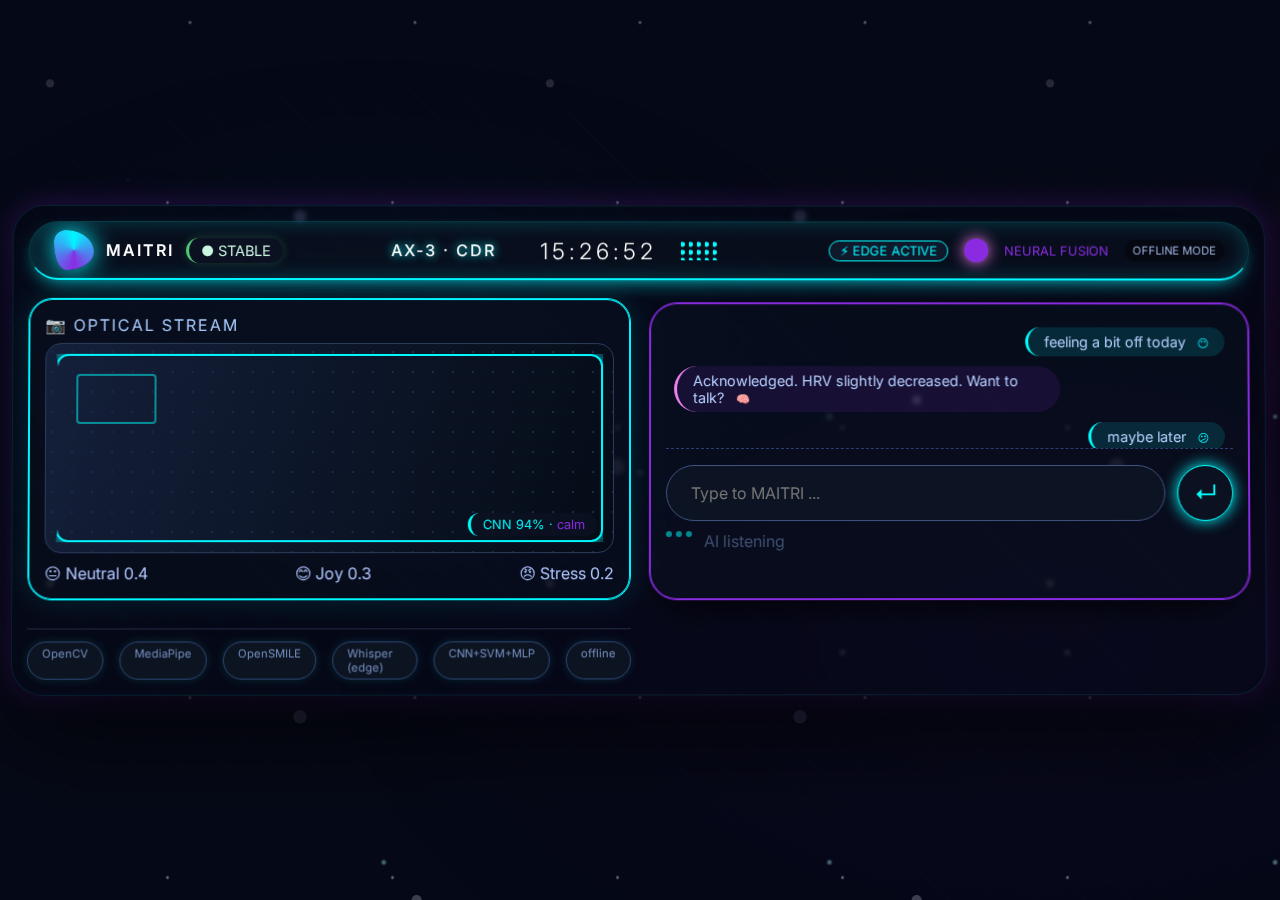
<file: frontendhcj/index.html>
<!DOCTYPE html>
<html lang="en">

<head>
    <meta charset="UTF-8">
    <meta name="viewport" content="width=device-width, initial-scale=1.0">
    <title>MAITRI · deep space cognitive safety</title>
    <style>
        * {
            margin: 0;
            padding: 0;
            box-sizing: border-box;
            font-family: 'Inter', system-ui, -apple-system, 'Segoe UI', Roboto, 'Helvetica Neue', sans-serif;
        }

        body {
            min-height: 100vh;
            background-color: #050816;
            display: flex;
            align-items: center;
            justify-content: center;
            overflow-x: hidden;
            position: relative;
        }

        /* ===== DEEP SPACE PARALLAX STARFIELD ===== */
        .starfield {
            position: fixed;
            top: 0;
            left: 0;
            width: 100%;
            height: 100%;
            z-index: 0;
            pointer-events: none;
            perspective: 600px;
            transform-style: preserve-3d;
        }

        .layer {
            position: absolute;
            top: 0;
            left: 0;
            width: 100%;
            height: 100%;
            will-change: transform;
            transition: transform 0.1s ease-out;
        }

        .layer-1 {
            background: radial-gradient(2px 2px at 20px 30px, #fff, rgba(0, 0, 0, 0)), radial-gradient(2px 2px at 40px 70px, #ddd, rgba(0, 0, 0, 0)), radial-gradient(1px 1px at 130px 290px, #fff, rgba(0, 0, 0, 0)), radial-gradient(2px 2px at 290px 90px, #ccc, rgba(0, 0, 0, 0)), radial-gradient(1px 1px at 800px 500px, #fff, rgba(0, 0, 0, 0)), radial-gradient(2px 2px at 1200px 350px, #eee, rgba(0, 0, 0, 0));
            background-size: 200px 200px;
            background-repeat: repeat;
            opacity: 0.5;
            animation: driftVerySlow 200s linear infinite;
        }

        .layer-2 {
            background: radial-gradient(3px 3px at 10px 20px, #aaf0ff, rgba(0, 0, 0, 0)), radial-gradient(4px 4px at 250px 470px, #8aacff, rgba(0, 0, 0, 0)), radial-gradient(3px 3px at 650px 820px, #b0e0ff, rgba(0, 0, 0, 0)), radial-gradient(3px 3px at 950px 200px, #cdd9ff, rgba(0, 0, 0, 0));
            background-size: 400px 400px;
            background-repeat: repeat;
            opacity: 0.6;
            animation: driftSlow 160s linear infinite;
        }

        .layer-3 {
            background: url('data:image/svg+xml;utf8,<svg width="300" height="300" viewBox="0 0 300 300" xmlns="http://www.w3.org/2000/svg"><circle cx="30" cy="50" r="2.5" fill="%23ffffff" opacity="0.4"><animate attributeName="opacity" values="0.2;0.7;0.2" dur="8s" repeatCount="indefinite" /></circle><circle cx="180" cy="130" r="4" fill="%23b0c4ff" opacity="0.3"><animate attributeName="opacity" values="0.3;0.8;0.3" dur="11s" repeatCount="indefinite" /></circle><circle cx="250" cy="240" r="3" fill="%23e0e8ff" opacity="0.5"><animate attributeName="opacity" values="0.5;1;0.5" dur="9s" repeatCount="indefinite" /></circle><circle cx="70" cy="280" r="5" fill="%23ffffff" opacity="0.2"><animate attributeName="opacity" values="0.2;0.6;0.2" dur="12s" repeatCount="indefinite" /></circle></svg>');
            background-size: 500px 500px;
            opacity: 0.4;
            animation: driftMedium 140s linear infinite;
            mix-blend-mode: screen;
        }

        .layer-4 {
            background: radial-gradient(ellipse at 30% 40%, rgba(0, 191, 255, 0.03) 0%, transparent 40%), radial-gradient(ellipse at 80% 70%, rgba(138, 43, 226, 0.03) 0%, transparent 50%);
            animation: nebulaDrift 240s ease-in-out infinite alternate;
        }

        @keyframes driftVerySlow {
            0% {
                background-position: 0 0;
            }

            100% {
                background-position: 1000px 800px;
            }
        }

        @keyframes driftSlow {
            0% {
                background-position: 0 0;
            }

            100% {
                background-position: 800px 1200px;
            }
        }

        @keyframes driftMedium {
            0% {
                background-position: 0 0;
            }

            100% {
                background-position: -600px 900px;
            }
        }

        @keyframes nebulaDrift {
            0% {
                transform: scale(1) translateX(0%) translateY(0%);
                opacity: 0.3;
            }

            100% {
                transform: scale(1.2) translateX(-4%) translateY(-3%);
                opacity: 0.5;
            }
        }

        /* ===== MAIN DASHBOARD (glass, layered) ===== */
        .dashboard {
            position: relative;
            z-index: 20;
            width: 1440px;
            max-width: 98vw;
            margin: 20px auto;
            padding: 16px;
            display: flex;
            flex-direction: column;
            gap: 18px;
            border-radius: 32px;
            backdrop-filter: blur(2px);
            transform: perspective(1200px) rotateX(0.5deg) rotateY(0.2deg);
            box-shadow: 0 40px 100px rgba(0, 0, 0, 0.7), 0 0 0 1px rgba(0, 247, 255, 0.1) inset, 0 0 30px rgba(138, 43, 226, 0.3);
            transition: transform 0.2s ease;
        }

        /* top bar glass */
        .top-bar {
            background: rgba(11, 17, 32, 0.5);
            backdrop-filter: blur(18px) saturate(200%);
            -webkit-backdrop-filter: blur(18px) saturate(200%);
            border-radius: 60px;
            padding: 8px 24px;
            border: 1px solid rgba(0, 247, 255, 0.2);
            border-bottom: 2px solid #00F7FF;
            box-shadow: 0 8px 20px -10px #00F7FF, 0 0 20px rgba(0, 247, 255, 0.2) inset;
            display: flex;
            align-items: center;
            justify-content: space-between;
            position: relative;
            overflow: hidden;
        }

        .top-bar::after {
            content: '';
            position: absolute;
            top: 0;
            left: -100%;
            width: 50%;
            height: 2px;
            background: linear-gradient(90deg, transparent, #00F7FF, #8A2BE2, transparent);
            animation: shimmer 5s infinite;
        }

        @keyframes shimmer {
            0% {
                left: -100%;
            }

            50% {
                left: 150%;
            }

            100% {
                left: -100%;
            }
        }

        .logo-area {
            display: flex;
            align-items: center;
            gap: 12px;
        }

        .neural-logo {
            width: 40px;
            height: 40px;
            background: conic-gradient(from 0deg, #00F7FF, #8A2BE2, #00F7FF);
            border-radius: 30% 70% 70% 30% / 30% 55% 45% 70%;
            animation: pulseLogo 4s infinite alternate;
            box-shadow: 0 0 25px #00F7FF;
        }

        @keyframes pulseLogo {
            0% {
                border-radius: 30% 70% 70% 30% / 30% 55% 45% 70%;
            }

            100% {
                border-radius: 50% 50% 40% 60% / 60% 40% 60% 40%;
            }
        }

        .mission-id {
            font-weight: 500;
            color: white;
            letter-spacing: 2px;
            text-shadow: 0 0 10px cyan;
        }

        .status-badge {
            background: #0B1120;
            border-left: 3px solid #50C878;
            padding: 4px 12px;
            border-radius: 40px;
            color: #ccf5e0;
            font-size: 0.9rem;
            font-weight: 400;
            box-shadow: 0 0 10px #50C87840;
        }

        .clock {
            color: white;
            font-size: 1.4rem;
            font-weight: 300;
            letter-spacing: 4px;
            margin-left: 20px;
        }

        .waveform {
            width: 40px;
            height: 20px;
            background: radial-gradient(circle at 20% 50%, cyan 2px, transparent 3px);
            background-size: 8px 8px;
            animation: waveAnim 1s infinite alternate;
        }

        @keyframes waveAnim {
            0% {
                background-position: 0% 0%;
            }

            100% {
                background-position: 100% 0%;
            }
        }

        .right-tags {
            display: flex;
            gap: 16px;
            color: #a0b5e0;
            font-size: 0.8rem;
            font-weight: 400;
            align-items: center;
        }

        .privacy-shield {
            width: 24px;
            height: 24px;
            background: #8A2BE2;
            border-radius: 50%;
            box-shadow: 0 0 15px violet;
            animation: softPulse 2s infinite;
        }

        @keyframes softPulse {
            0% {
                opacity: 0.7;
            }

            50% {
                opacity: 1;
            }

            100% {
                opacity: 0.7;
            }
        }

        /* two column emotion panel */
        .emotion-grid {
            display: grid;
            grid-template-columns: 1fr 1fr;
            gap: 18px;
        }

        .camera-card {
            background: rgba(11, 17, 32, 0.4);
            backdrop-filter: blur(12px);
            border-radius: 24px;
            border: 1px solid #00F7FF;
            box-shadow: 0 0 30px #00f7ff20, 0 0 0 1px #00f7ff inset;
            padding: 16px;
            transition: all 0.3s ease;
            transform-style: preserve-3d;
        }

        .camera-feed {
            background: #0a0e1a;
            border-radius: 16px;
            height: 210px;
            background-image: radial-gradient(circle at 30% 40%, #1a2a4a 1px, transparent 1px), linear-gradient(110deg, #14203a, #050b16);
            background-size: 20px 20px, 100%;
            position: relative;
            overflow: hidden;
            border: 1px solid #2a3b5a;
        }

        .feed-overlay {
            position: absolute;
            top: 10px;
            left: 10px;
            right: 10px;
            bottom: 10px;
            border: 2px solid #00F7FF;
            border-radius: 12px;
            box-shadow: 0 0 20px cyan;
            clip-path: polygon(0% 0%, 100% 0%, 100% 100%, 0% 100%, 5% 5%, 95% 5%, 95% 95%, 5% 95%);
        }

        .confidence-tag {
            position: absolute;
            bottom: 16px;
            right: 16px;
            background: #0B1120DD;
            color: #00F7FF;
            border-radius: 40px;
            padding: 4px 12px;
            font-size: 0.8rem;
            border-left: 3px solid cyan;
        }

        .multimodal {
            background: rgba(11, 17, 32, 0.3);
            backdrop-filter: blur(12px);
            border-radius: 24px;
            border: 1px solid #8A2BE2;
            padding: 16px;
            display: flex;
            flex-wrap: wrap;
            gap: 12px;
            justify-content: center;
        }

        .ring {
            width: 90px;
            height: 90px;
            border-radius: 50%;
            background: conic-gradient(#00F7FF 0deg 120deg, #8A2BE2 120deg 300deg, #233 300deg 360deg);
            display: flex;
            align-items: center;
            justify-content: center;
            position: relative;
            animation: rotateRing 8s linear infinite;
            box-shadow: 0 0 20px #00f7ff, inset 0 0 10px black;
        }

        .ring::after {
            content: '';
            position: absolute;
            width: 70px;
            height: 70px;
            background: #0B1120;
            border-radius: 50%;
        }

        .ring-inner {
            position: relative;
            z-index: 2;
            color: white;
            font-weight: 700;
            font-size: 1.5rem;
            text-shadow: 0 0 10px cyan;
        }

        @keyframes rotateRing {
            0% {
                transform: rotate(0deg);
            }

            100% {
                transform: rotate(360deg);
            }
        }

        /* CHAT MODULE */
        .chat-module {
            background: rgba(11, 17, 32, 0.4);
            backdrop-filter: blur(16px);
            border-radius: 28px;
            border: 1px solid #8A2BE2;
            padding: 16px;
            margin-top: 4px;
            transform: perspective(800px) rotateX(0.2deg);
            box-shadow: 0 20px 40px -20px black, 0 0 0 1px #8A2BE2 inset;
        }

        .chat-history {
            height: 130px;
            overflow-y: auto;
            padding: 8px;
            display: flex;
            flex-direction: column;
            gap: 10px;
            color: #b5d0ff;
            font-size: 0.9rem;
            border-bottom: 1px dashed #2a3f6e;
        }

        .msg-user {
            align-self: flex-end;
            background: #00F7FF20;
            padding: 6px 16px;
            border-radius: 40px;
            border-left: 3px solid cyan;
            max-width: 70%;
        }

        .msg-maitri {
            align-self: flex-start;
            background: #8A2BE220;
            padding: 6px 16px;
            border-radius: 40px;
            border-left: 3px solid violet;
            max-width: 70%;
        }

        .emotion-badge {
            font-size: 0.7rem;
            color: #00F7FF;
            margin-left: 8px;
        }

        .input-area {
            margin-top: 16px;
            display: flex;
            gap: 12px;
            position: relative;
        }

        .chat-input {
            flex: 1;
            background: #0c1322;
            border: 1px solid #3f5280;
            border-radius: 60px;
            padding: 14px 24px;
            color: white;
            font-size: 1rem;
            transition: all 0.2s;
            box-shadow: 0 0 10px transparent;
            outline: none;
            transform-style: preserve-3d;
        }

        .chat-input:focus {
            border-color: #00F7FF;
            box-shadow: 0 0 30px #00f7ff, 0 0 0 2px #00f7ff40 inset;
            transform: perspective(400px) translateZ(6px) rotateX(0.4deg);
            background: #0f172f;
        }

        .input-glow-effect {
            position: absolute;
            bottom: 0;
            left: 20px;
            width: 60%;
            height: 2px;
            background: cyan;
            filter: blur(8px);
            opacity: 0;
            transition: 0.3s;
        }

        .chat-input:focus~.input-glow-effect {
            opacity: 1;
            width: 80%;
        }

        .send-btn {
            width: 56px;
            height: 56px;
            border-radius: 60px;
            background: #0B1120;
            border: 1px solid cyan;
            color: cyan;
            font-size: 24px;
            display: flex;
            align-items: center;
            justify-content: center;
            transition: 0.2s;
            box-shadow: 0 0 15px cyan;
        }

        .send-btn:hover {
            transform: translateY(-3px);
            background: cyan;
            color: black;
            box-shadow: 0 10px 25px cyan;
        }

        .typing-indicator {
            display: flex;
            gap: 4px;
            padding: 10px 0;
        }

        .dot {
            width: 6px;
            height: 6px;
            background: cyan;
            border-radius: 50%;
            animation: bounce 1.2s infinite;
        }

        .dot:nth-child(2) {
            animation-delay: 0.2s;
        }

        .dot:nth-child(3) {
            animation-delay: 0.4s;
        }

        @keyframes bounce {

            0%,
            60%,
            100% {
                transform: translateY(0);
            }

            30% {
                transform: translateY(-6px);
            }
        }

        /* alert panel + subtle neural lines */
        .alert-panel {
            position: fixed;
            right: -400px;
            top: 20%;
            width: 360px;
            background: rgba(20, 10, 30, 0.7);
            backdrop-filter: blur(20px);
            border-radius: 24px 0 0 24px;
            border-left: 4px solid #ff3b6f;
            padding: 24px;
            transition: right 0.6s cubic-bezier(0.23, 1, 0.32, 1);
            z-index: 200;
            box-shadow: 0 0 70px #ff3b6f40;
        }

        .alert-panel.active {
            right: 0;
        }

        .risk-level {
            color: #ff6f91;
            font-weight: 700;
        }

        /* bottom system tags */
        .system-tags {
            display: flex;
            gap: 16px;
            justify-content: flex-end;
            margin-top: 10px;
            color: #7890c0;
            font-size: 0.7rem;
            border-top: 1px solid #202b44;
            padding-top: 12px;
        }

        .tag {
            background: #0c1422;
            padding: 4px 14px;
            border-radius: 60px;
            border: 1px solid #2e4370;
            box-shadow: 0 0 8px #00f7ff20;
        }

        /* neural network connecting lines (SVG overlay) */
        .neural-overlay {
            position: fixed;
            top: 0;
            left: 0;
            width: 100%;
            height: 100%;
            pointer-events: none;
            z-index: 15;
            opacity: 0.2;
            background: radial-gradient(circle at 10% 20%, #8A2BE2 0px, transparent 2px), repeating-linear-gradient(45deg, transparent, transparent 30px, #00f7ff10 30px, #00f7ff10 32px);
        }

        /* micro 3d card tilt is applied via transform on container, but also per card */
        .camera-card,
        .multimodal,
        .chat-module {
            transition: transform 0.2s;
        }

        .camera-card:hover {
            transform: perspective(800px) rotateX(0.5deg) rotateY(0.8deg) scale(1.01);
            box-shadow: 0 30px 50px #00f7ff30;
        }

        /* edge badge */
        .edge-badge {
            background: #0e1a2b;
            color: #00F7FF;
            border: 1px solid cyan;
            border-radius: 40px;
            padding: 2px 10px;
            animation: softPulse 3s infinite;
        }

        /* alert simulation trigger (hidden) */
        #alert-trigger {
            display: none;
        }

        /* responsive */
        @media (max-width: 900px) {
            .emotion-grid {
                grid-template-columns: 1fr;
            }
        }
    </style>
    <link href="https://fonts.googleapis.com/css2?family=Inter:wght@300;400;500;600;700&display=swap" rel="stylesheet">
</head>

<body>

    <!-- DEEP SPACE PARALLAX LAYERS -->
    <div class="starfield" id="starfield">
        <div class="layer layer-1" id="layer1" style="transform: translateZ(-200px) scale(1.5);"></div>
        <div class="layer layer-2" id="layer2" style="transform: translateZ(-100px) scale(1.3);"></div>
        <div class="layer layer-3" id="layer3" style="transform: translateZ(0px) scale(1);"></div>
        <div class="layer layer-4" id="layer4" style="transform: translateZ(80px) scale(0.9);"></div>
    </div>

    <!-- subtle neural web overlay -->
    <div class="neural-overlay"></div>

    <!-- ALERT PANEL (hidden by default, triggered via js) -->
    <div class="alert-panel" id="alertPanel">
        <h3 style="color:#ff6f91; font-weight:400;">⚠️ STRESS DETECTED (88% confidence)</h3>
        <p style="color:white; margin:12px 0;">Sustained elevated HRV + micro-expressions</p>
        <div class="risk-level">Risk Level: Guarded</div>
        <p style="color:#aaa; margin-top:16px;">Suggested: breathing guidance, recalibration</p>
        <p style="color:#3d5a80; font-size:0.8rem;">16:42:39 UTC · <span style="color:#50C878;">dismiss</span></p>
    </div>

    <!-- MAIN DASHBOARD (glass core) -->
    <div class="dashboard" id="dashboard">
        <!-- TOP COMMAND BAR -->
        <div class="top-bar">
            <div class="logo-area">
                <div class="neural-logo"></div>
                <span style="color:white; font-weight:600; letter-spacing:2px;">MAITRI</span>
                <span class="status-badge">● STABLE</span>
            </div>
            <div style="display: flex; align-items: center; gap: 24px;">
                <span class="mission-id">AX-3 · CDR</span>
                <div class="clock" id="clock">16:42:21</div>
                <div class="waveform"></div>
            </div>
            <div class="right-tags">
                <span class="edge-badge">⚡ EDGE ACTIVE</span>
                <div class="privacy-shield"></div>
                <span style="color:#8A2BE2;">NEURAL FUSION</span>
                <span style="font-size:0.7rem; background:#00000060; padding:4px 8px; border-radius:30px;">OFFLINE
                    MODE</span>
            </div>
        </div>

        <!-- LIVE EMOTION MONITORING (two columns) -->
        <div class="emotion-grid">
            <!-- LEFT: camera module -->
            <div class="camera-card">
                <div style="color:#aaccff; margin-bottom:8px; letter-spacing:2px;">📷 OPTICAL STREAM</div>
                <div class="camera-feed">
                    <div class="feed-overlay"></div>
                    <span class="confidence-tag">CNN 94% · <span style="color:#8A2BE2;">calm</span></span>
                    <!-- bounding box lines (corner) -->
                    <div
                        style="position:absolute; top:30px; left:30px; width:80px; height:50px; border:2px solid cyan; border-radius:4px; opacity:0.5;">
                    </div>
                </div>
                <div style="display: flex; justify-content: space-between; margin-top: 10px; color:#b0c6ff;">
                    <span>😐 Neutral 0.4</span> <span>😊 Joy 0.3</span> <span>😠 Stress 0.2</span>
                </div>
            </div>

            <!-- RIGHT: multimodal rings -->


            <!-- CHAT INTERFACE ENHANCED -->
            <div class="chat-module">
                <div class="chat-history" id="chatHistory">
                    <div class="msg-user">feeling a bit off today <span class="emotion-badge">😶</span></div>
                    <div class="msg-maitri">Acknowledged. HRV slightly decreased. Want to talk? <span
                            class="emotion-badge">🧠</span></div>
                    <div class="msg-user">maybe later <span class="emotion-badge">😕</span></div>
                    <div class="msg-maitri">I'm here. Edge inference: suggest brief sensor scan. <span
                            class="emotion-badge">🌙</span></div>
                </div>

                <!-- LIVE INPUT WITH MICRO 3D & ANIMATION -->
                <div class="input-area">
                    <input type="text" class="chat-input" placeholder="Type to MAITRI ..." id="chatInput"
                        autocomplete="off">
                    <div class="input-glow-effect"></div>
                    <button class="send-btn" id="sendBtn">↵</button>
                </div>
                <div class="typing-indicator" id="typingIndicator" style="opacity:0.5;">
                    <div class="dot"></div>
                    <div class="dot"></div>
                    <div class="dot"></div>
                    <span style="color:#6f8fc0; margin-left:8px;">AI listening</span>
                </div>
            </div>

            <!-- SYSTEM TAGS (edge / privacy / models) -->
            <div class="system-tags">
                <span class="tag">OpenCV</span>
                <span class="tag">MediaPipe</span>
                <span class="tag">OpenSMILE</span>
                <span class="tag">Whisper (edge)</span>
                <span class="tag">CNN+SVM+MLP</span>
                <span class="tag">offline</span>
            </div>
        </div>

        <!-- LIVE TELEMETRY & SIMULATION SCRIPT -->
        <script>
            (function () {
                // clock update (real-time)
                function updateClock() {
                    const now = new Date();
                    const hours = String(now.getUTCHours()).padStart(2, '0');
                    const minutes = String(now.getUTCMinutes()).padStart(2, '0');
                    const seconds = String(now.getUTCSeconds()).padStart(2, '0');
                    document.getElementById('clock').innerText = `${hours}:${minutes}:${seconds}`;
                }
                setInterval(updateClock, 500);

                // starfield parallax on mousemove (subtle 3D depth)
                const starLayers = [document.getElementById('layer1'), document.getElementById('layer2'), document.getElementById('layer3'), document.getElementById('layer4')];
                document.addEventListener('mousemove', (e) => {
                    const x = (e.clientX / window.innerWidth - 0.5) * 30;
                    const y = (e.clientY / window.innerHeight - 0.5) * 20;
                    if (starLayers[0]) { starLayers[0].style.transform = `translateX(${x * 0.2}px) translateY(${y * 0.1}px) translateZ(-200px) scale(1.5)`; }
                    if (starLayers[1]) { starLayers[1].style.transform = `translateX(${x * 0.5}px) translateY(${y * 0.3}px) translateZ(-100px) scale(1.3)`; }
                    if (starLayers[2]) { starLayers[2].style.transform = `translateX(${x * 0.8}px) translateY(${y * 0.5}px) translateZ(0px) scale(1)`; }
                    if (starLayers[3]) { starLayers[3].style.transform = `translateX(${x * 1.2}px) translateY(${y * 0.8}px) translateZ(80px) scale(0.9)`; }
                });

                // chat input particle reaction (very subtle: dimming starfield on type)
                const chatField = document.getElementById('chatInput');
                chatField.addEventListener('focus', () => {
                    starLayers.forEach(l => l.style.transition = 'opacity 0.3s');
                    starLayers[0].style.opacity = '0.3';
                    starLayers[1].style.opacity = '0.4';
                    starLayers[2].style.opacity = '0.2';
                });
                chatField.addEventListener('blur', () => {
                    starLayers[0].style.opacity = '0.5';
                    starLayers[1].style.opacity = '0.6';
                    starLayers[2].style.opacity = '0.4';
                });

                // send button click ripple + new message
                document.getElementById('sendBtn').addEventListener('click', function (e) {
                    const input = chatField.value.trim();
                    if (!input) return;
                    const history = document.getElementById('chatHistory');
                    const newMsg = document.createElement('div');
                    newMsg.className = 'msg-user';
                    newMsg.innerText = input + '  ';
                    const badge = document.createElement('span');
                    badge.className = 'emotion-badge';
                    badge.innerText = '🧑‍🚀';
                    newMsg.appendChild(badge);
                    history.appendChild(newMsg);
                    chatField.value = '';

                    // simulate reply after 1.2s with typing indicator
                    const typing = document.getElementById('typingIndicator');
                    typing.style.opacity = '1';
                    setTimeout(() => {
                        const reply = document.createElement('div');
                        reply.className = 'msg-maitri';
                        reply.innerText = 'Edge analysis complete. Vital signs nominal.  ';
                        const b2 = document.createElement('span');
                        b2.className = 'emotion-badge';
                        b2.innerText = '🛰️';
                        reply.appendChild(b2);
                        history.appendChild(reply);
                        history.scrollTop = history.scrollHeight;
                        typing.style.opacity = '0.5';
                    }, 1300);
                    history.scrollTop = history.scrollHeight;
                });

                // auto-trigger alert panel after 8 seconds (simulated stress sustained >5min)
                setTimeout(() => {
                    document.getElementById('alertPanel').classList.add('active');
                    // also add red ambient gradient to dashboard (via box-shadow)
                    document.querySelector('.dashboard').style.boxShadow = '0 40px 100px rgba(255,0,100,0.3), 0 0 0 1px #ff3b6f inset, 0 0 60px #ff3b6f';
                    // revert after 12 seconds (simulate calm)
                    setTimeout(() => {
                        document.getElementById('alertPanel').classList.remove('active');
                        document.querySelector('.dashboard').style.boxShadow = '0 40px 100px rgba(0,0,0,0.7), 0 0 0 1px rgba(0,247,255,0.1) inset, 0 0 30px rgba(138,43,226,0.3)';
                    }, 12000);
                }, 8000);

                // Dismiss alert on click (simple)
                document.querySelector('.alert-panel p:last-child').addEventListener('click', function () {
                    document.getElementById('alertPanel').classList.remove('active');
                });

                // micro interaction: bounding box shift color (just for demo)
                setInterval(() => {
                    const box = document.querySelector('.feed-overlay');
                    if (box) {
                        const hue = Math.random() > 0.8 ? '#ff3b6f' : '#00F7FF';
                        box.style.borderColor = hue;
                        box.style.boxShadow = `0 0 20px ${hue}`;
                    }
                }, 4000);
            })();
        </script>
        <!-- small note: bounding box color shift simulates stress reaction -->
        <!-- also edge indicator pulse, neural background etc -->
</body>

</html>
</file>
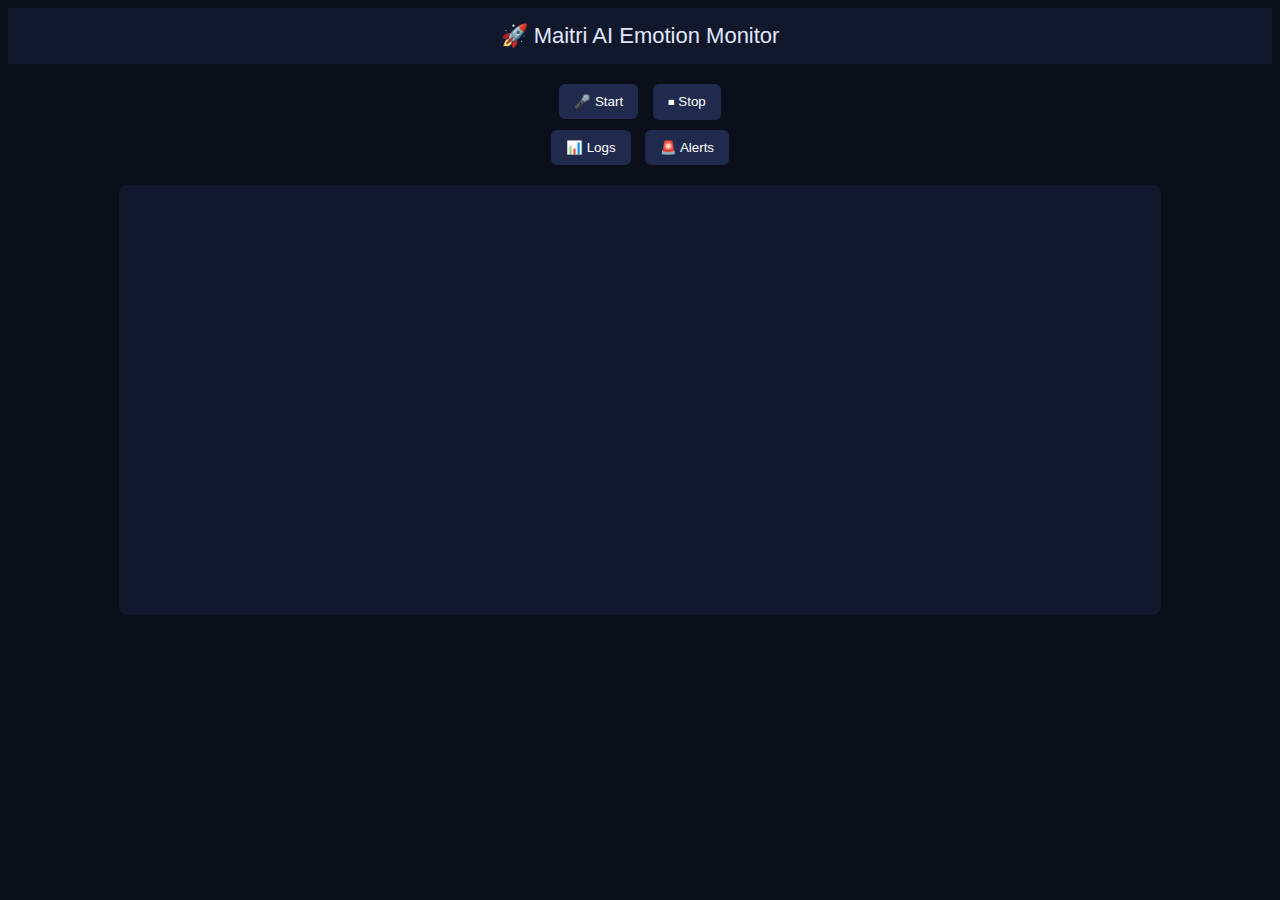
<file: Modules/Speech_sentiment_module/templates/index.html>
<!DOCTYPE html>
<html>
<head>
<title>Maitri AI Console</title>

<style>
body {
    background:#0b0f1a;
    color:#e0e6ff;
    font-family: Arial;
}

header {
    background:#12182b;
    padding:15px;
    text-align:center;
    font-size:22px;
}

.controls {
    text-align:center;
    margin:15px;
}

button {
    background:#1f2a4d;
    color:white;
    border:none;
    padding:10px 15px;
    margin:5px;
    border-radius:6px;
    cursor:pointer;
}

.chatbox {
    width:80%;
    margin:auto;
    background:#12182b;
    padding:15px;
    height:400px;
    overflow-y:auto;
    border-radius:8px;
}

.entry {
    border-bottom:1px solid #1f2a4d;
    margin-bottom:10px;
    padding-bottom:10px;
}

.positive{color:#00ff9d;}
.negative{color:#ff4d4d;}
.neutral{color:#ffc107;}
</style>
</head>

<body>

<header>🚀 Maitri AI Emotion Monitor</header>

<div class="controls">
<button onclick="startRec()">🎤 Start</button>
<button onclick="stopRec()">⏹ Stop</button>
<br>
<button onclick="window.open('/logs')">📊 Logs</button>
<button onclick="window.open('http://127.0.0.1:8000')">🚨 Alerts</button>
</div>

<div class="chatbox" id="chatbox"></div>

<script>
let recognition;

function startRec(){
  recognition = new (window.SpeechRecognition || window.webkitSpeechRecognition)();
  recognition.continuous = true;
  recognition.lang = "en-US";

  recognition.onresult = e => {
    let msg = e.results[e.results.length-1][0].transcript;
    send(msg);
  };
  recognition.start();
}

function stopRec(){
  recognition.stop();
}

function send(msg){
console.log("Sending:", msg);
fetch("/chat", {
    method:"POST",
    headers:{"Content-Type":"application/json"},
    body:JSON.stringify({message:msg})
})
.then(r=>r.json())
.then(d=>{

let cls = d.sentiment=="Positive"?"positive":
          d.sentiment=="Negative"?"negative":"neutral";

let html = `
<div class="entry">
<b>You:</b> ${msg}<br>
<b>AI:</b> ${d.response}
<div class="${cls}">
Sentiment: ${d.sentiment} | Intensity: ${d.intensity}
</div>
</div>`;

chatbox.innerHTML += html;
chatbox.scrollTop = chatbox.scrollHeight;

window.speechSynthesis.cancel();
let speech = new SpeechSynthesisUtterance(d.response);
speech.rate = 0.95;
speech.pitch = 1.05;
speechSynthesis.speak(speech);

});
}
</script>

</body>
</html>
</file>
